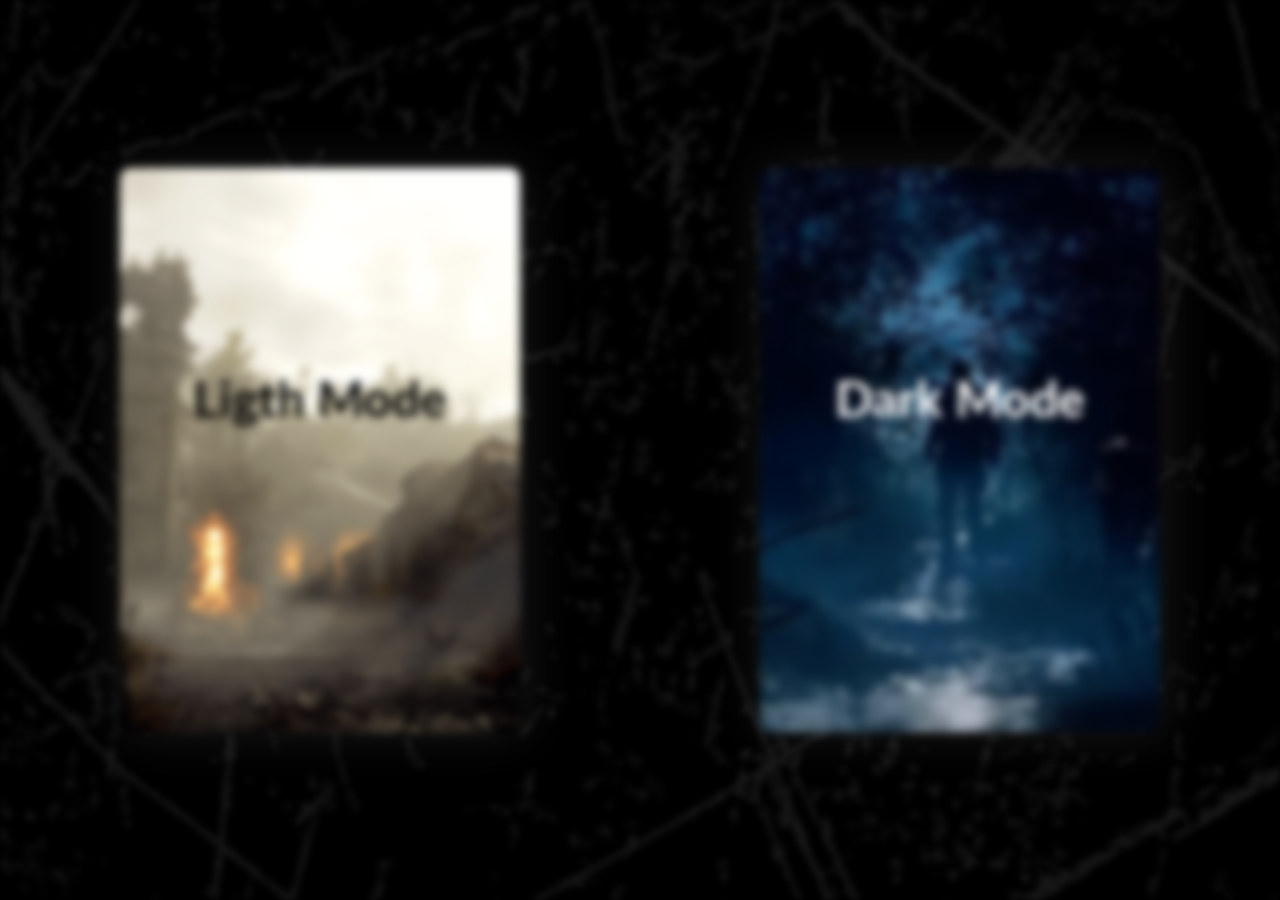
<file: Resident Evil 4 Remake/home.html>
<!DOCTYPE html>
<html lang="en">
  <head>
    <meta charset="UTF-8" />
    <meta name="viewport" content="width=device-width, initial-scale=1.0" />
    <title>Document</title>
    <link rel="stylesheet" href="./css/home.css" />
  </head>
  <body>
    <div id="texture"></div>
    <main>
      <div id="content">
        <a href="./modes/index.html">
          <div id="ligth" class="mode"><h1>Ligth Mode</h1></div>
        </a>
        <a href="./modes/dark.html">
          <div id="dark" class="mode"><h1>Dark Mode</h1></div>
        </a>
      </div>
    </main>
  </body>
</html>
</file>
<file: Resident Evil 4 Remake/css/home.css>
@import url("https://fonts.googleapis.com/css2?family=Lato:wght@300;400&display=swap");

* {
  margin: 0;
  padding: 0;
  box-sizing: border-box;
  font-family: "Lato", sans-serif;
}

body {
  background-color: black;
}

#texture {
  width: 100%;
  height: 100vh;
  background: url(../img/textura.png) center/cover;
  filter: blur(3px);
  position: absolute;
}

#content {
  width: 100%;
  height: 564px;
  display: flex;
  justify-content: space-around;
  position: absolute;
  top: 50%;
  transform: translateY(-50%);
}

#content a {
  text-decoration: none;
  color: white;
}

#dark {
  width: 400px;
  height: 564px;
  border-radius: 10px;
  background: url(../img/dark.png) center/cover;
  box-shadow: 3px 0 50px rgba(255, 255, 255, 0.103);
  filter: blur(5px);
  transition: ease 0.7s;
  text-align: center;
  padding-top: 50%;
}

#dark:hover {
  filter: blur(0px);
}

h1 {
  font-size: 50px;
}

#ligth {
  width: 400px;
  height: 564px;
  border-radius: 10px;
  background: url(../img/ligth.png) center/cover;
  box-shadow: 3px 0 50px rgba(255, 255, 255, 0.103);
  filter: blur(5px);
  transition: ease 0.7s;
  color: black;
  text-align: center;
  padding-top: 50%;
}

#ligth:hover {
  filter: blur(0px);
}
</file>
